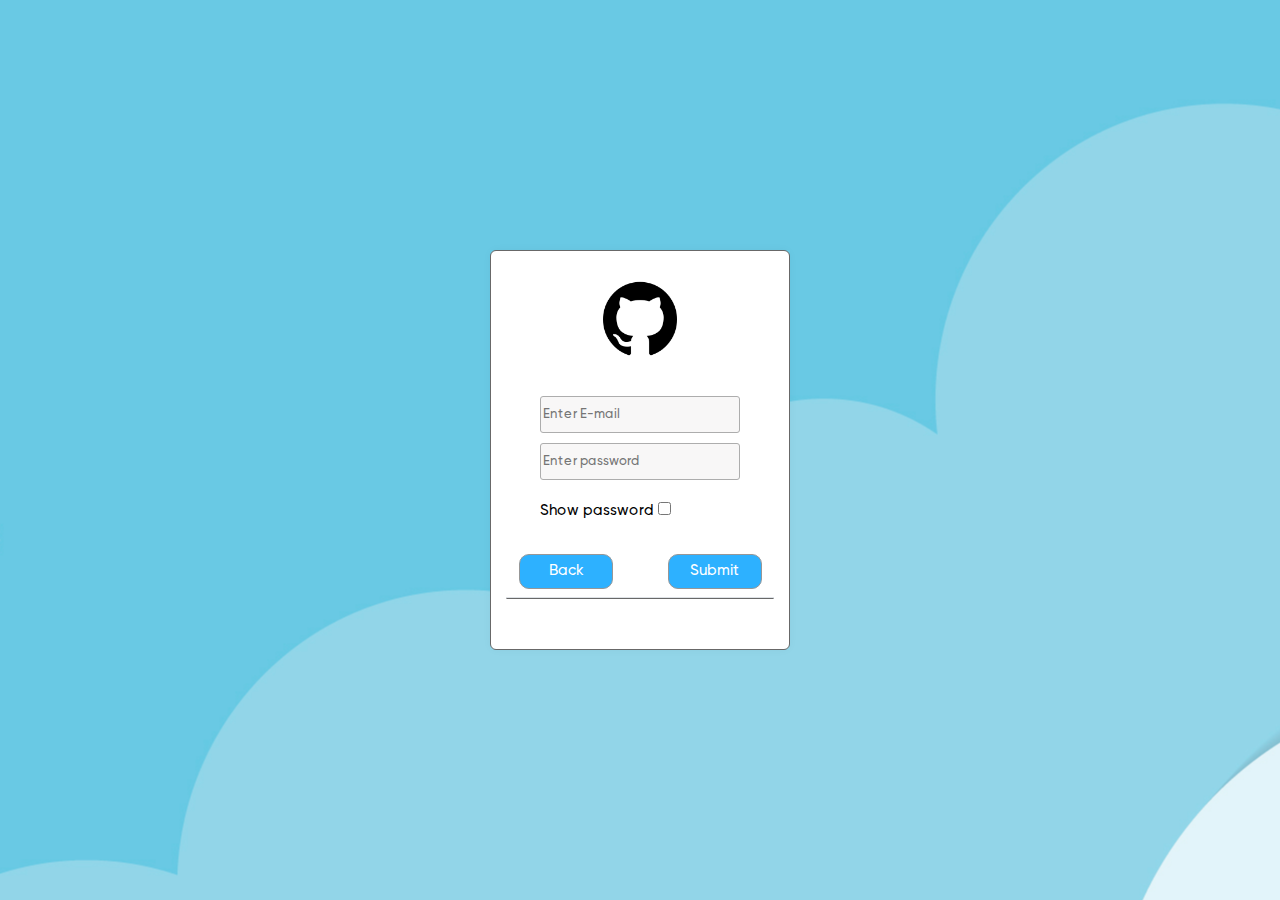
<file: login.html>
<!DOCTYPE html>
<html lang="en">
<head>
    <meta charset="UTF-8">
    <meta http-equiv="X-UA-Compatible" content="IE=edge">
    <meta name="viewport" content="width=device-width, initial-scale=1.0">
    <link rel="stylesheet" href="assets/css/bootstrap.min.css">
    <link rel="stylesheet" href="assets/css/stylesheet.css">
    <link rel="stylesheet" href="assets/css/style.css">
    <link rel="shortcut icon" href="assets/img/25231.png" type="image/x-icon">
    <title>Login Page</title>
</head>
<style>
    body{
    background: url('images/82143.jpg') center no-repeat;
}
</style>
<body>
    <div class="p-of-page"></div>
    
    <div class="p-login-sec">
        <div class="container">
            <div class="login-sec">
                <div class="cont-media">
                    <div class="p-logo">
                        <img class="logo" src="assets/img/25231.png" alt="SEO">
                    </div>
                    <div class="p-form">
                        <form class="form" action="#">
                            <input class="e-mail-inpt" type="text" placeholder="Enter E-mail">
                            <br>
                            <input class="pass-inpt" type="password" placeholder="Enter password">
                            <br>
                            <div class="l-parent">
                                <label class="shpass">Show password</label>
                                <input class="chk-box" type="checkbox" id="show-pass">
                            </div>
                            <br>
                            <div class="footer" style="display: flex; justify-content: space-around;">
                                <input class="submit" style=" width: 94px !important;" type="button" onclick="back()" value="Back">
                                <input class="submit" style=" width: 94px !important;"type="submit" value="Submit">
                            </div>
                        </form>
                        <div class="p-border">
                            <div class="border"></div>
                        </div>
                    </div>
                </div>
            </div>
        </div>
    </div>
    

    <script src="assets/js/jquery-3.2.1.slim.min.js"></script>
    <script src="assets/js/popper.min.js"></script>
    <script src="assets/js/bootstrap.min.js"></script>
    <script src="assets/js/script.js"></script>
</body>
</html>
</file>
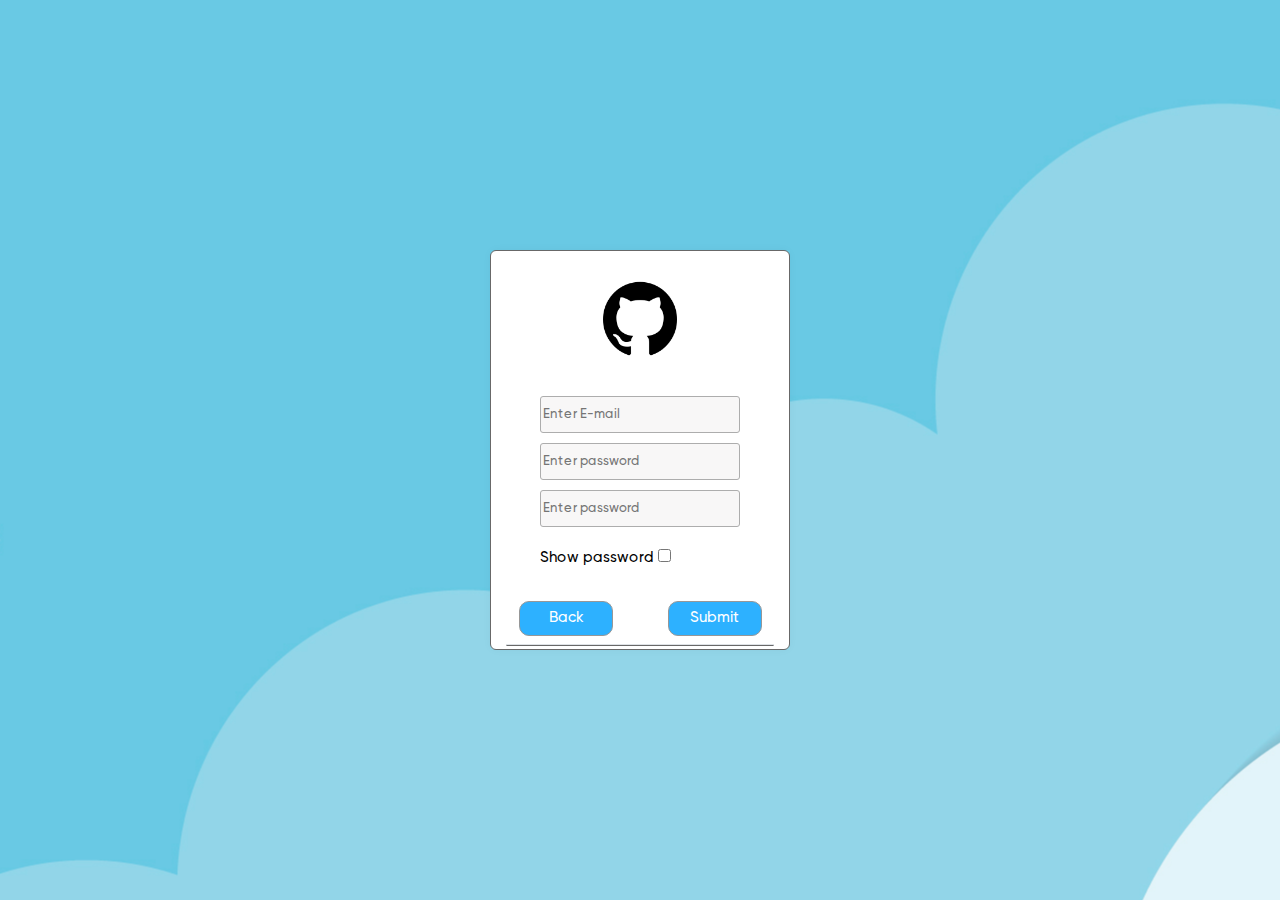
<file: sign_up.html>
<!DOCTYPE html>
<html lang="en">
<head>
    <meta charset="UTF-8">
    <meta http-equiv="X-UA-Compatible" content="IE=edge">
    <meta name="viewport" content="width=device-width, initial-scale=1.0">
    <link rel="stylesheet" href="assets/css/bootstrap.min.css">
    <link rel="stylesheet" href="assets/css/stylesheet.css">
    <link rel="stylesheet" href="assets/css/style.css">
    <link rel="shortcut icon" href="assets/img/25231.png" type="image/x-icon">
    <title>Login Page</title>
</head>
<style>
    body{
    background: url('images/82143.jpg') center no-repeat;
}
@media (max-width:320px) {
    #sign_up{
        height: 450px !important;
    }
    .cont-media{
        height: 420px !important;
    }
}
@media (max-width:768px) {
    #sign_up{
        height: 386x !important;
    }
    .cont-media{
        height: 420px !important;
    }
}

@media (max-width:992px) {
    #sign_up{
        height: 445px !important;
    }
    .cont-media{
        height: 420px !important;
    }
}
</style>
<body>
    <div class="p-of-page"></div>
    
    <div class="p-login-sec">
        <div class="container">
            <div class="login-sec" id="sign_up">
                <div class="cont-media">
                    <div class="p-logo">
                        <img class="logo" src="assets/img/25231.png" alt="SEO">
                    </div>
                    <div class="p-form">
                        <form class="form" action="#">
                            <input class="e-mail-inpt" type="text" placeholder="Enter E-mail">
                            <br>
                            <input class="pass-inpt" type="password" placeholder="Enter password">
                            <br>
                            <input class="pass-inpt two"  type="password" placeholder="Enter password">
                            <br>
                            <div class="l-parent">
                                <label class="shpass">Show password</label>
                                <input class="chk-box" type="checkbox" id="show-pass">
                            </div>
                            <br>
                            <div class="footer" style="display: flex; justify-content: space-around;">
                                <input class="submit" style=" width: 94px !important;" type="button" onclick="back()" value="Back">
                                <input class="submit" style=" width: 94px !important;"type="submit" value="Submit">
                            </div>
                        </form>
                        <div class="p-border">
                            <div class="border"></div>
                        </div>
                    </div>
                </div>
            </div>
        </div>
    </div>
    

    <script src="assets/js/jquery-3.2.1.slim.min.js"></script>
    <script src="assets/js/popper.min.js"></script>
    <script src="assets/js/bootstrap.min.js"></script>
    <script src="assets/js/script.js"></script>
</body>
</html>
</file>
<file: assets/css/stylesheet.css>
@font-face {
    font-family: 'Gilroy';
    src:
        url('../fonts/Gilroy-Regular.eot?#iefix') format('embedded-opentype'),
        url('../fonts/Gilroy-Regular.woff2') format('woff2'),
        url('../fonts/Gilroy-Regular.woff') format('woff'),
        url('../fonts/Gilroy-Regular.ttf') format('truetype');
    font-weight: normal;
    font-style: normal;
}

@font-face {
    font-family: 'Gilroy';
    src:
        url('../fonts/Gilroy-ExtraboldItalic.eot?#iefix') format('embedded-opentype'),
        url('../fonts/Gilroy-ExtraboldItalic.woff2') format('woff2'),
        url('../fonts/Gilroy-ExtraboldItalic.woff') format('woff'),
        url('../fonts/Gilroy-ExtraboldItalic.ttf') format('truetype');
    font-weight: 800;
    font-style: italic;
}

@font-face {
    font-family: 'Gilroy';
    src:
        url('../fonts/Gilroy-Bold.eot?#iefix') format('embedded-opentype'),
        url('../fonts/Gilroy-Bold.woff2') format('woff2'),
        url('../fonts/Gilroy-Bold.woff') format('woff'),
        url('../fonts/Gilroy-Bold.ttf') format('truetype');
    font-weight: bold;
    font-style: normal;
}

@font-face {
    font-family: 'Gilroy';
    src:
        url('../fonts/Gilroy-Black.eot?#iefix') format('embedded-opentype'),
        url('../fonts/Gilroy-Black.woff2') format('woff2'),
        url('../fonts/Gilroy-Black.woff') format('woff'),
        url('../fonts/Gilroy-Black.ttf') format('truetype');
    font-weight: 900;
    font-style: normal;
}

@font-face {
    font-family: 'Gilroy';
    src:
        url('../fonts/Gilroy-Light.eot?#iefix') format('embedded-opentype'),
        url('../fonts/Gilroy-Light.woff2') format('woff2'),
        url('../fonts/Gilroy-Light.woff') format('woff'),
        url('../fonts/Gilroy-Light.ttf') format('truetype');
    font-weight: 300;
    font-style: normal;
}

@font-face {
    font-family: 'Gilroy';
    src:
        url('../fonts/Gilroy-Semibold.eot?#iefix') format('embedded-opentype'),
        url('../fonts/Gilroy-Semibold.woff2') format('woff2'),
        url('../fonts/Gilroy-Semibold.woff') format('woff'),
        url('../fonts/Gilroy-Semibold.ttf') format('truetype');
    font-weight: 600;
    font-style: normal;
}

@font-face {
    font-family: 'Gilroy';
    src:
        url('../fonts/Gilroy-Medium.eot?#iefix') format('embedded-opentype'),
        url('../fonts/Gilroy-Medium.woff2') format('woff2'),
        url('../fonts/Gilroy-Medium.woff') format('woff'),
        url('../fonts/Gilroy-Medium.ttf') format('truetype');
    font-weight: 500;
    font-style: normal;
}

@font-face {
    font-family: 'Gilroy';
    src:
        url('../fonts/Gilroy-MediumItalic.eot?#iefix') format('embedded-opentype'),
        url('../fonts/Gilroy-MediumItalic.woff2') format('woff2'),
        url('../fonts/Gilroy-MediumItalic.woff') format('woff'),
        url('../fonts/Gilroy-MediumItalic.ttf') format('truetype');
    font-weight: 500;
    font-style: italic;
}

@font-face {
    font-family: 'Gilroy';
    src:
        url('../fonts/Gilroy-BlackItalic.eot?#iefix') format('embedded-opentype'),
        url('../fonts/Gilroy-BlackItalic.woff2') format('woff2'),
        url('../fonts/Gilroy-BlackItalic.woff') format('woff'),
        url('../fonts/Gilroy-BlackItalic.ttf') format('truetype');
    font-weight: 900;
    font-style: italic;
}

@font-face {
    font-family: 'Gilroy';
    src:
        url('../fonts/Gilroy-UltraLight.eot?#iefix') format('embedded-opentype'),
        url('../fonts/Gilroy-UltraLight.woff2') format('woff2'),
        url('../fonts/Gilroy-UltraLight.woff') format('woff'),
        url('../fonts/Gilroy-UltraLight.ttf') format('truetype');
    font-weight: 200;
    font-style: normal;
}

@font-face {
    font-family: 'Gilroy';
    src: url('../fonts/Gilroy-RegularItalic.eot');
    src: local('Gilroy Regular Italic'), local('../fonts/Gilroy-RegularItalic'),
        url('../fonts/Gilroy-RegularItalic.eot?#iefix') format('embedded-opentype'),
        url('../fonts/Gilroy-RegularItalic.woff2') format('woff2'),
        url('../fonts/Gilroy-RegularItalic.woff') format('woff'),
        url('../fonts/Gilroy-RegularItalic.ttf') format('truetype');
    font-weight: normal;
    font-style: italic;
}

@font-face {
    font-family: 'Gilroy';
    src: url('Gilroy-SemiboldItalic.eot');
    src: local('Gilroy Semibold Italic'), local('Gilroy-SemiboldItalic'),
        url('Gilroy-SemiboldItalic.eot?#iefix') format('embedded-opentype'),
        url('Gilroy-SemiboldItalic.woff2') format('woff2'),
        url('Gilroy-SemiboldItalic.woff') format('woff'),
        url('Gilroy-SemiboldItalic.ttf') format('truetype');
    font-weight: 600;
    font-style: italic;
}

@font-face {
    font-family: 'Gilroy';
    src: url('Gilroy-HeavyItalic.eot');
    src: local('Gilroy Heavy Italic'), local('Gilroy-HeavyItalic'),
        url('Gilroy-HeavyItalic.eot?#iefix') format('embedded-opentype'),
        url('Gilroy-HeavyItalic.woff2') format('woff2'),
        url('Gilroy-HeavyItalic.woff') format('woff'),
        url('Gilroy-HeavyItalic.ttf') format('truetype');
    font-weight: 900;
    font-style: italic;
}

@font-face {
    font-family: 'Gilroy';
    src: url('Gilroy-Extrabold.eot');
    src: local('Gilroy Extrabold'), local('Gilroy-Extrabold'),
        url('Gilroy-Extrabold.eot?#iefix') format('embedded-opentype'),
        url('Gilroy-Extrabold.woff2') format('woff2'),
        url('Gilroy-Extrabold.woff') format('woff'),
        url('Gilroy-Extrabold.ttf') format('truetype');
    font-weight: 800;
    font-style: normal;
}

@font-face {
    font-family: 'Gilroy';
    src: url('Gilroy-BoldItalic.eot');
    src: local('Gilroy Bold Italic'), local('Gilroy-BoldItalic'),
        url('Gilroy-BoldItalic.eot?#iefix') format('embedded-opentype'),
        url('Gilroy-BoldItalic.woff2') format('woff2'),
        url('Gilroy-BoldItalic.woff') format('woff'),
        url('Gilroy-BoldItalic.ttf') format('truetype');
    font-weight: bold;
    font-style: italic;
}

@font-face {
    font-family: 'Gilroy';
    src: url('Gilroy-UltraLightItalic.eot');
    src: local('Gilroy UltraLight Italic'), local('Gilroy-UltraLightItalic'),
        url('Gilroy-UltraLightItalic.eot?#iefix') format('embedded-opentype'),
        url('Gilroy-UltraLightItalic.woff2') format('woff2'),
        url('Gilroy-UltraLightItalic.woff') format('woff'),
        url('Gilroy-UltraLightItalic.ttf') format('truetype');
    font-weight: 200;
    font-style: italic;
}

@font-face {
    font-family: 'Gilroy';
    src: url('Gilroy-LightItalic.eot');
    src: local('Gilroy Light Italic'), local('Gilroy-LightItalic'),
        url('Gilroy-LightItalic.eot?#iefix') format('embedded-opentype'),
        url('Gilroy-LightItalic.woff2') format('woff2'),
        url('Gilroy-LightItalic.woff') format('woff'),
        url('Gilroy-LightItalic.ttf') format('truetype');
    font-weight: 300;
    font-style: italic;
}

@font-face {
    font-family: 'Gilroy';
    src: url('Gilroy-Heavy.eot');
    src: local('Gilroy Heavy'), local('Gilroy-Heavy'),
        url('Gilroy-Heavy.eot?#iefix') format('embedded-opentype'),
        url('Gilroy-Heavy.woff2') format('woff2'),
        url('Gilroy-Heavy.woff') format('woff'),
        url('Gilroy-Heavy.ttf') format('truetype');
    font-weight: 900;
    font-style: normal;
}

@font-face {
    font-family: 'Gilroy';
    src: url('Gilroy-Thin.eot');
    src: local('Gilroy Thin'), local('Gilroy-Thin'),
        url('Gilroy-Thin.eot?#iefix') format('embedded-opentype'),
        url('Gilroy-Thin.woff2') format('woff2'),
        url('Gilroy-Thin.woff') format('woff'),
        url('Gilroy-Thin.ttf') format('truetype');
    font-weight: 100;
    font-style: normal;
}

@font-face {
    font-family: 'Gilroy';
    src: url('Gilroy-ThinItalic.eot');
    src: local('Gilroy Thin Italic'), local('Gilroy-ThinItalic'),
        url('Gilroy-ThinItalic.eot?#iefix') format('embedded-opentype'),
        url('Gilroy-ThinItalic.woff2') format('woff2'),
        url('Gilroy-ThinItalic.woff') format('woff'),
        url('Gilroy-ThinItalic.ttf') format('truetype');
    font-weight: 100;
    font-style: italic;
}
</file>
<file: assets/css/style.css>
*{
    font-family: 'Gilroy';
}

.login-sec{
    height: 100vh;
    display: flex;
    justify-content:center;
    align-items: center;
    text-align: center;
    position: absolute;
    top: 50%;
    left: 50%;
    transform: translate(-50%, -50%);
}

.login-sec .cont-media{
    width: 300px;
    height: 400px;
    background: rgb(255,255,255);
    background: linear-gradient(164deg, rgba(255,255,255,1) 0%, rgb(255 255 255) 100%);
    box-shadow: 0px 0px 10px rgba(0, 0, 0, 0.034);
    border: #686868 solid 1px;
    border-radius: 6px;
}

.login-sec .cont-media .p-logo{
    display: flex;
    justify-content: center;
    align-items: center;
    margin-top: 30px;
}

.p-logo .logo{
    width: 25%;
}


.form .e-mail-inpt{
    margin-top: 40px;
    border: none;
    position: relative;
    z-index: 0;
    width: 200px;
    height: 37px;
    border: #adadad solid .1mm;
    border-radius: 3px;
    background-color: #f8f7f7;
    transition: all ease-in-out .3s;
}

.form .e-mail-inpt::-webkit-input-placeholder{
    position: absolute;
    top: 10px;
    font-weight: 500;
    font-size: 11px;
    transition: all ease-in-out .3s;
}

.form .e-mail-inpt:focus-visible{
    border-radius: 10px;
    border-bottom: solid #010101 2px;
    box-shadow: 0px 0px 20px rgba(0, 0, 0, 0.212);
    outline: none;
}

.form .e-mail-inpt:focus::-webkit-input-placeholder{
    color: #010101;
    top: 3px;
    font-size: 11px;
}

.form .pass-inpt{
    margin-top: 10px;
    position: relative;
    z-index: 0;
    width: 200px;
    height: 37px;
    border: #adadad solid .1mm;
    border-radius: 3px;
    background-color: #f8f7f7;
    transition: all ease-in-out .3s;
}

.form .pass-inpt::-webkit-input-placeholder{
    position: absolute;
    top: 10px;
    transition: all ease-in-out .3s;
    font-size: 13px;
    font-weight: 500;
}

.form .pass-inpt:focus-visible{
    border-radius: 10px;
    border-bottom: solid #010101 2px;
    box-shadow: 0px 0px 20px rgba(0, 0, 0, 0.212);
    outline: none;
}

.form .pass-inpt:focus::-webkit-input-placeholder{
    color: #010101;
    top: 3px;
    font-size: 11px;
}

.l-parent .shpass{
    margin-left: -70px;
    margin-top: 20px;
    font-size: 15px;
    font-weight: 500;
    color: #010101;
}

.submit{
    width: 200px;
    height: 35px;
    cursor: pointer;
    border: solid #979797 1px;
    border-radius: 10px;
    font-size: 15px;
    font-weight: 500;
    color: #ffffff;
    background-color: #2db1ff;
    transition: all ease-in-out .2s;
}

.submit:hover{
    box-shadow: 0px 0px 20px rgba(0, 0, 0, 0.212);
}

.p-border{
    display: flex;
    justify-content: center;
    align-items: center;
}

.p-border .border{
    width: 90%;
    border-bottom: #686868 solid .5px !important;
    margin-top: 8px;
}


@media (min-width:200px) {
    .login-sec .cont-media{
        width: 241px;
        height: 343px;
    }
    .form .e-mail-inpt::-webkit-input-placeholder{
        font-size: 13px;
    }
    .form .pass-inpt::-webkit-input-placeholder{
        font-size: 13px;
    }
}

@media (min-width:768px) {
    .login-sec .cont-media{
        width: 288px;
        height: 373px;
    }
    .form .e-mail-inpt::-webkit-input-placeholder{
        font-size: 13px;
    }
    .form .pass-inpt::-webkit-input-placeholder{
        font-size: 13px;
    }
}

@media (min-width:992px) {
    .login-sec .cont-media{
        width: 300px;
        height: 400px;
    }
    .form .e-mail-inpt::-webkit-input-placeholder{
        font-size: 13px;
    }
    .form .pass-inpt::-webkit-input-placeholder{
        font-size: 13px;
    }
}
</file>
